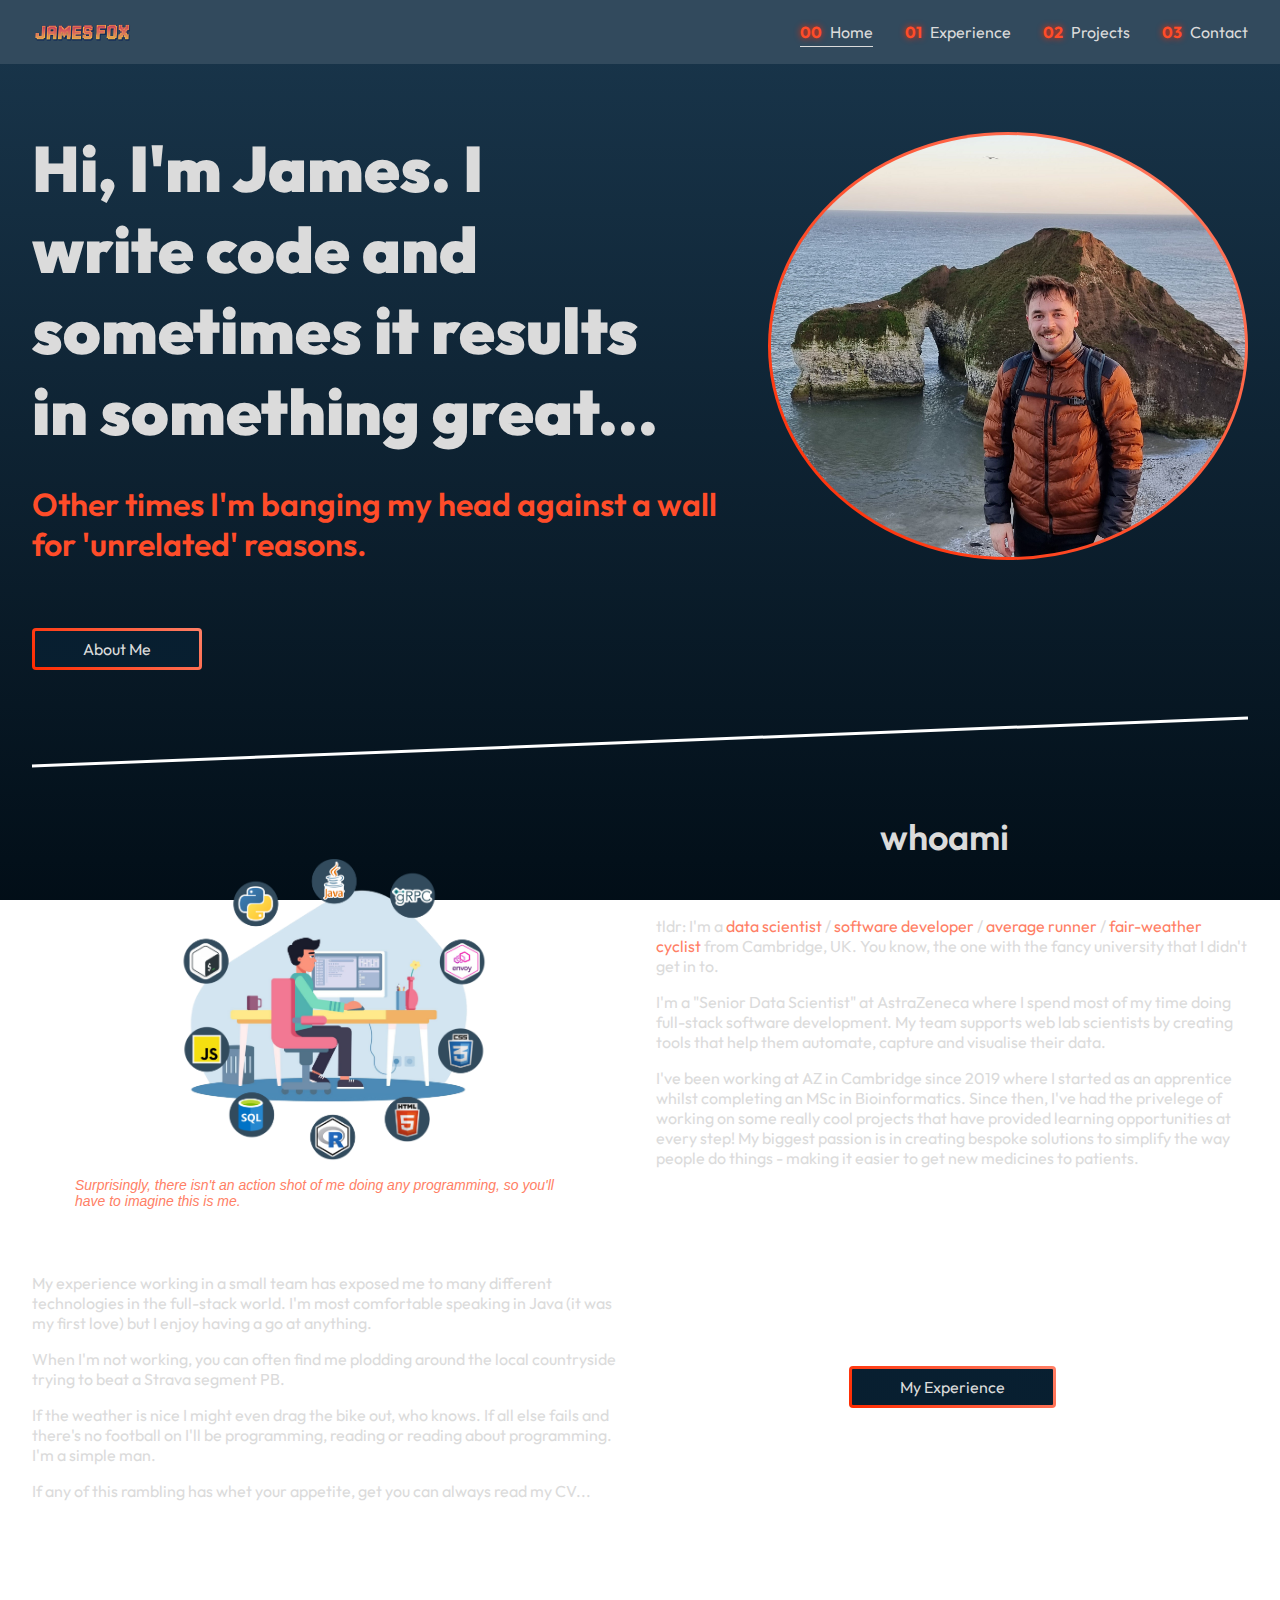
<file: index.html>
<!DOCTYPE html>
<html lang="en">

<head>
    <meta charset="UTF-8">
    <meta http-equiv="X-UA-Compatible" content="IE=edge">
    <meta name="viewport" content="width=device-width, initial-scale=1.0">
    <meta name="description" content="My personal website.">
    <link rel="shortcut icon" href="./assets/favicon.ico" type="image/x-icon">
    <title>James Fox</title>
    <link rel="stylesheet" href="./assets/styles/index.css">
    <link rel="preconnect" href="https://fonts.googleapis.com">
    <link rel="preconnect" href="https://fonts.gstatic.com" crossorigin>
    <link href="https://fonts.googleapis.com/css2?family=Outfit:wght@100..900&display=swap" rel="stylesheet">
    <!-- <script src="https://challenges.cloudflare.com/turnstile/v0/api.js" async defer></script> -->
</head>

<body>
    <header>
        <div class="flex header-wrapper">
            <a href="./" class="header-link"><img class="header__logo" src="./assets/images/logo_full_s.png"
                    alt="logo"></a>
            <button id="menu-nav-button" onclick="mobileNavClick()" class="mobile-nav-toggle"
                aria-controls="primary-navigation" aria-label="Menu" aria-expanded="false">
                <span></span><span></span><span></span></button>
            <nav>
                <ul id="primary-navigation" class="primary-navigation flex">
                    <li class="active"><a class="link_header" href=""><span aria-hidden="true"
                                class="nav-number">00</span>Home</a></li>
                    <li><a class="link_header" href=""><span aria-hidden="true"
                                class="nav-number">01</span>Experience</a>
                    </li>
                    <li><a class="link_header" href=""><span aria-hidden="true" class="nav-number">02</span>Projects</a>
                    </li>
                    <li><a class="link_header" href=""><span aria-hidden="true" class="nav-number">03</span>Contact</a>
                    </li>
                </ul>
            </nav>
        </div>
    </header>
    <main>
        <div class="grid hero">
            <div class="hero__text">
                <h1 class="hero__title">Hi, I'm James. I write code and sometimes it results in something great...</h1>
                <p class="hero__subtitle">Other times I'm banging my head against a wall for '<span
                        id="word-change">unrelated</span>' reasons.
                </p>
            </div>
            <img class="hero__img gradient-border" src="assets/images/portrait_drinking_dinosaur.jpg"
                alt="a portrait of me.">
        </div>
        <a href="/#whoami" class="hero__cta cta-button gradient-border">About Me</a>
        <svg xmlns="http://www.w3.org/2000/svg" class="diagonal">
            <line x1="0" y1="100%" x2="100%" y2="0" />
        </svg>
        <section>
            <h2 id="whoami">
                whoami
            </h2>
            <div class="grid about-wrapper">
                <div>
                    <p>
                        tldr: I'm a <span class="highlight">data scientist</span> / <span class="highlight">software
                            developer</span> / <span class="highlight">average runner</span> /
                        <span class="highlight">fair-weather cyclist</span>
                        from Cambridge, UK. You know, the one with the fancy university that I didn't get in to.
                    </p>
                    <p>I'm a "Senior Data Scientist" at AstraZeneca where I spend most of my time doing
                        full-stack software development. My team supports web lab scientists by creating
                        tools that help them automate, capture and visualise their data.
                    </p>
                    <p>I've been working at AZ in Cambridge since 2019 where I started as an apprentice whilst
                        completing
                        an MSc in Bioinformatics. Since then, I've had the privelege of working on some really cool
                        projects that have provided learning opportunities at every step! My biggest passion is in
                        creating bespoke solutions to simplify the way people do things - making it easier to get new
                        medicines to patients.
                    </p>
                </div>
                <div class="grid image-wrapper">
                    <img class="graphic" src="assets/images/programming.png" alt="">
                    <p class="accent">Surprisingly, there isn't an action shot of me doing any programming, so you'll
                        have
                        to imagine this is me.</p>
                </div>
                <div>
                    <p>My experience working in a small team has exposed me to many different technologies in the
                        full-stack world. I'm most comfortable speaking in Java (it was my first love) but I enjoy
                        having a go at anything.</p>
                    <p>When I'm not working, you can often find me plodding around the local countryside trying to beat
                        a Strava segment PB.</p>
                    <p>If the weather is nice I might even drag the bike out, who knows. If all else fails and there's
                        no football on I'll be
                        programming, reading or reading about programming. I'm a simple man.</p>
                    <p>
                        If any of this rambling has whet your appetite, get you can always read my CV...
                    </p>

                </div>
                <a href="" class="cta-button gradient-border">My Experience</a>
            </div>
        </section>
        <svg xmlns="http://www.w3.org/2000/svg" class="diagonal">
            <line x1="100%" y1="100%" x2="0" y2="0" />
        </svg>
        <!-- <div class="cf-turnstile" data-sitekey="0x4AAAAAAA1oUxJn9dAxHhHe" data-callback="javascriptCallback"></div> -->
    </main>
    <footer></footer>
</body>
<script src="index.js" defer></script>

</html>
</file>
<file: assets/styles/index.css>
/* TODO: probably want to split out core styling for index.css
         and then move main page specific styling into new css.
*/

/* RESET STYLING */

/* makes sizing simpler */
*,
*::before,
*::after {
  box-sizing: border-box;
}

/* remove default spacing */
/* force styling of type through styling, rather than elements */
* {
  margin: 0;
  padding: 0;
  font: inherit;
}

/* dark mode user-agent-styles */
/* improves punctuation in supported browsers */
html {
  color-scheme: dark light;
  hanging-punctuation: first last;
}

/* min body height */
body {
  min-height: 100svh;
}

/* responsive images/videos */
img,
picture,
svg,
video {
  display: block;
  max-width: 100%;
}

/* Improved heading in supported browsers */
h1,
h2,
h3,
h4,
h5,
h6 {
  text-wrap: balance;
}

/* improve readability with max-width on paragraphs and lists */
/* prevent orphans in supported browsers */
p,
li {
  max-width: var(--p-max-width, 65ch);
  text-wrap: pretty;
}

/* remove anchor tag decoration but keep pointer */
a {
  all: unset;
  cursor: pointer;
}

/* END RESET */

:root {
  --max-width: 1440px;

  /* Colours */
  --clr-white: hsl(0, 0%, 100%);
  --clr-text: hsl(0, 0%, 86%);
  --clr-surface: hsl(206, 72%, 11%);

  --clr-orange-500: hsl(10, 100%, 50%);
  --clr-orange-400: hsl(10, 100%, 58%);
  --clr-orange-300: hsl(10, 100%, 70%);
  --clr-orange-200: hsl(10, 100%, 80%);
  --clr-navy-700: hsl(206, 85%, 5%);
  --clr-navy-400: hsl(206, 72%, 11%);
  --clr-navy-300: hsl(206, 50%, 20%);
  --clr-navy-100: hsl(206, 30%, 28%);

  /* Fonts */
  --fs-base: 16px;
  --ff-base: "Outfit", sans-serif;
  --ff-accent: helvetica, serif;
  --fw-regular: 400;
  --fw-bold: 600;
  --fw-bolder: 700;
  --fw-heavy: 900;
  --fw-thin: 200;
}

html {
  height: 100%;
  min-width: 20rem;
  scroll-behavior: smooth;
  scroll-padding-top: var(--scroll-padding, 4rem);
}

body {
  position: relative;
  display: flex;
  flex-direction: column;
  font-size: var(--fs-base);
  font-family: var(--ff-base);
  color: var(--clr-text);
  min-height: 100%;

  background-repeat: no-repeat;
  background-attachment: fixed;
  background-image: linear-gradient(var(--clr-navy-300), var(--clr-navy-700));
}

.resize-animation-stopper * {
  animation: none !important;
  transition: none !important;
}

h1 {
  font-size: 3rem;
  font-weight: var(--fw-heavy);
}

h2 {
  font-size: 2.25rem;
  font-weight: var(--fw-bold);
  text-align: center;
}

.accent {
  font-family: var(--ff-accent);
  font-style: italic;
  color: var(--clr-orange-300);
  font-size: 0.875rem;
}

/* Layouts */
.flex {
  display: flex;
  flex-direction: row;
}

.grid {
  display: grid;
}

.highlight {
  color: var(--clr-orange-300);
}

/* Classes */
header {
  position: sticky;
  top: 0;
  background-color: var(--clr-navy-100);
  width: 100%;
}

.header-wrapper {
  max-width: var(--max-width);
  padding-block: 1rem;
  padding-inline: 1rem;
  justify-content: space-between;
  align-items: center;
  margin: 0 auto;
}

.header-link {
  text-decoration: none;
  color: var(--clr-text);
}

.header__logo {
  height: 2rem;
}

.primary-navigation {
  list-style: none;
  gap: 2rem;
  li {
    padding-block: 0.3rem;
  }
}

.mobile-nav-toggle {
  display: none;
}

.active {
  border-bottom: 1px solid var(--clr-text);
}

.nav-number {
  color: var(--clr-orange-400);
  text-shadow: 0px 0px 6px var(--clr-orange-500);
  font-weight: var(--fw-bolder);
  margin-inline-end: 0.5rem;
}

main {
  /* height: 200vh; */
  /* overflow-x: hidden; */
  max-width: var(--max-width);
  margin: 0 auto;
  padding: 1rem;
}

.hero {
  gap: clamp(1rem, 3vh, 2rem);
  justify-items: center;
}

.hero__text {
  align-self: center;
}

.hero__title {
  font-size: clamp(1.5rem, 7cqw, 4rem);
  text-align: center;
}

.hero__subtitle {
  font-size: clamp(1.25rem, 4cqw, 2rem);
  color: var(--clr-orange-400);
  font-weight: var(--fw-bold);
  padding-top: 2rem;
  text-align: center;
}

.hero__img {
  max-width: clamp(15rem, 75%, 30rem);
  border-radius: 50%;
  align-self: center;
}

.hero__cta {
  margin-top: 4rem;
  margin-inline: auto;
}

.cta-button {
  display: block;
  width: fit-content;
  padding-block: 0.5rem;
  padding-inline: 3rem;
  border-radius: 0.25rem;
  --button-bg: var(--clr-navy-400);
}

.cta-button:hover {
  --button-bg: transparent;
}

.gradient-border {
  background: linear-gradient(
        var(--button-bg, transparent),
        var(--button-bg, transparent)
      )
      padding-box,
    linear-gradient(45deg, var(--clr-orange-500), var(--clr-orange-300))
      border-box;
  border: 3px solid transparent;
}

.diagonal {
  stroke: white;
  stroke-width: 3;
  height: 3rem;
  width: 100%;
  margin: 3rem auto;
  overflow: visible;
}

.about-wrapper {
  text-align: center;
  justify-items: center;
}

.about-wrapper p {
  margin-block: 1rem;
}

.image-wrapper {
  justify-items: center;
  /* padding-block: 2rem 1rem; */
}

img.graphic {
  max-width: clamp(15rem, 75%, 20rem);
}

footer {
  margin-top: auto;
  background-color: var(--clr-navy-700);
  height: 15rem;
  width: 100%;
}

/* Mobile nav button */
@media (max-width: 40em) {
  .primary-navigation {
    position: fixed;
    inset: 0 0 0 40%;
    z-index: 1000;
    flex-direction: column;
    padding: min(20vh, 4em) 2rem;
    background-color: var(--clr-navy-100);

    transform: translateX(100%);
    transition: 0.15s ease-in-out;
  }

  @supports (backdrop-filter: blur(1rem)) {
    .primary-navigation {
      background-color: hsl(206, 30%, 28%, 0.85);
      backdrop-filter: blur(1rem);
    }
  }

  .active {
    border-bottom: none;
  }

  .mobile-nav-toggle {
    --hamburger-span-gap: 0.5rem;
    --hamburger-span-height: 3px;
    position: absolute;
    display: flex;
    flex-direction: column;
    padding-top: 4px;
    gap: var(--hamburger-span-gap);
    border: none;
    right: 1.5rem;
    width: 2rem;
    aspect-ratio: 1;
    z-index: 9999;
    background-color: transparent;
    transition: 0.1s ease-in-out;
  }

  .mobile-nav-toggle span {
    display: block;
    height: var(--hamburger-span-height);
    width: 100%;
    left: 0;
    background-color: var(--clr-text);
    border-radius: 1em;

    /* animation */
    transform: rotate(0deg);
    transition: 0.15s ease-in-out;
  }

  .mobile-nav-toggle span {
    transform-origin: center;
  }

  .primary-navigation[open] {
    transform: translateX(0%);
    transition: 0.15s ease-in-out;
  }

  .mobile-nav-toggle[open] span:nth-child(1) {
    translate: 0 calc(var(--hamburger-span-gap) + var(--hamburger-span-height));
    rotate: 45deg;
  }

  .mobile-nav-toggle[open] span:nth-child(2) {
    width: 0%;
    opacity: 0;
  }

  .mobile-nav-toggle[open] span:nth-child(3) {
    translate: 0
      calc(-1 * (var(--hamburger-span-gap) + var(--hamburger-span-height)));
    rotate: -45deg;
  }
}

/* Larger Screens */
@media (min-width: 1000px) {
  .header-wrapper {
    padding-inline: 2rem;
  }

  main {
    margin-top: 3rem;
    padding-inline: 2rem;
  }

  .hero {
    grid-template-columns: 1.5fr 1fr;
    gap: 1rem;
  }

  .hero__title {
    font-size: clamp(1.5rem, 5cqw, 4rem);
    text-align: left;
  }

  .hero__subtitle {
    font-size: clamp(1.25rem, 4cqw, 2rem);
    text-align: left;
  }

  .hero__img {
    max-width: min(100%, 30rem);
    justify-self: end;
  }

  .hero__cta {
    margin: 4rem 0 0;
  }

  h2#whoami {
    text-align: center;
    width: 50%;
    justify-self: end;
  }

  .about-wrapper {
    grid-template-columns: 1fr 1fr;
    align-items: center;
    gap: 2rem;
    text-align: start;
  }

  .about-wrapper > .image-wrapper {
    order: -1;
  }
}
</file>
